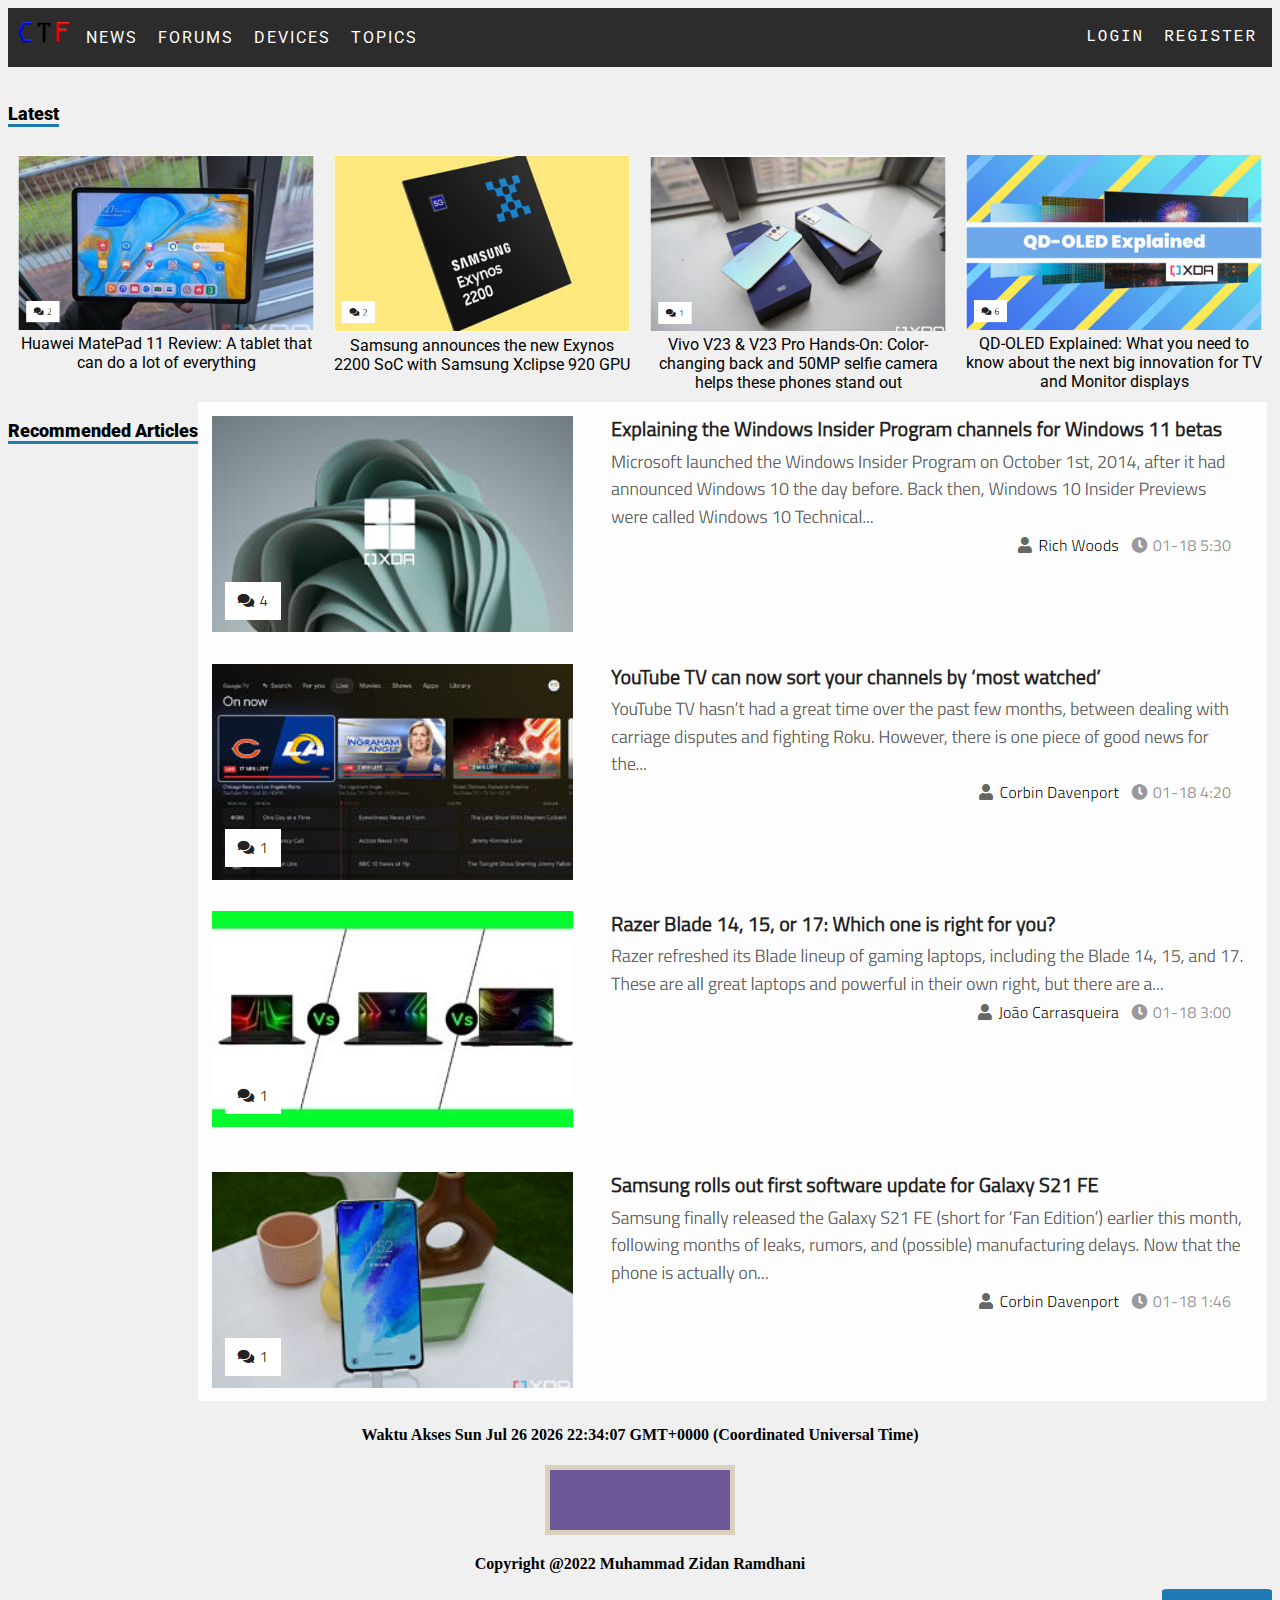
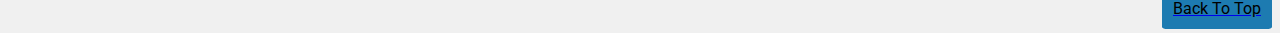
<file: index.html>
<!DOCTYPE html>
<html>
    <head>
        <meta charset="UTF-8">
        <link rel="icon" type="image/png" sizes="96x96" href="Images/favicon-96x96.png">
        <title>CommunityTechForum | CTF Homepage</title>
    </head>
    <body>
        <link rel="stylesheet" type="text/css" href="index.style.css"/>

        <a name="top"></a>

        <!--Start Navhead-->
        <div class="topnav">
            <img id="pict" src="Images/CTF.png" width="5%">
            <a id="nav" href="#">NEWS</a>
            <a id="nav" href="#">FORUMS</a>
            <a id="nav" href="Devices.html">DEVICES</a>
            <a id="nav" href="#">TOPICS</a>
            <a id="logs" href="login.html">REGISTER</a>
            <a id="logs" href="login.html">LOGIN</a>
        </div>
        <br>
        <!--End Navhead-->
        
        <div class="main">
            <p class="head" >Latest</p>
        </div>
        <center>
            <div class="gambar">
                <section>
                <div class="foto">
                    <img src="Images/A1.png" width="100%">
                    <a href="#"><font face="Roboto">Huawei MatePad 11 Review: A tablet that can do a lot of everything</font></a>
                    <br>
                </div>
                </section>
    
                <section>
                    <div class="foto">
                        <img src="Images/A2.png" width="100%">
                        <a href="#"><font face="Roboto">Samsung announces the new Exynos 2200 SoC with Samsung Xclipse 920 GPU</font></a>
                        <br>
                    </div>
                </section>
    
                <section>
                    <div class="foto">
                        <img src="Images/A3.png" width="100%">
                        <a href="#"><font face="Roboto">Vivo V23 & V23 Pro Hands-On: Color-changing back and 50MP selfie camera helps these phones stand out</font></a>
                        <br>
                    </div>
                </section>

                <section>
                    <div class="foto">
                        <img src="Images/A4.png" width="100%">
                        <a href="qd-oled.html"><font face="Roboto">QD-OLED Explained: What you need to know about the next big innovation for TV and Monitor displays</font></a>
                        <br>
                    </div>
                </section>
    
                <script>
                    $(document).ready(function(){
                        $(".read").click(function(){
                            $(this).prev().toggle();
                            $(this).siblings('.dots').toggle();
                            if($(this).text()=='Read More'){
                                $(this).text('Read Less');
                            }
                            else{
                                $(this).text('Read');
                            }
                        });
                    });
                </script>
            </div>
        </center>
        
        <div class="main">
            <p class="head" >Recommended Articles</p>
        </div>
        <img src="Images/Rec.png">
        
        <h4 align="center" id="tanggal"></h4>
        <div class="jam_digital" id="jam_digital">
            <div class="kotak">
                <p id="jam"></p>
            </div>
            <div class="kotak">
                <p id="menit"></p>
            </div>
            <div class="kotak">
                <p id="detik"></p>
            </div>
        </div>

        <script type="text/javascript">
            var tgl = new Date();
            document.getElementById("tanggal").innerHTML = "Waktu Akses "+tgl;
            window.setTimeout("waktu()", 1000);
            function waktu(){
                var waktu = new Date();
                setTimeout("waktu()", 1000);
                document.getElementById("jam").innerHTML = waktu.getHours();
                document.getElementById("menit").innerHTML = waktu.getMinutes();
                document.getElementById("detik").innerHTML = waktu.getSeconds();
            }
        </script>

        <!--Start Footer-->
        <p align="center"><font face="Tw Cen MT Condensed Extra Bold"><b>Copyright @2022 Muhammad Zidan Ramdhani</b></font></p>
        <div class="content2">
            <a href="#top"><font face="Roboto" color="black">Back To Top</font></a>
        </div>
        <!--End Footer-->
        <br>
        <br>
    </body>
</html>
</file>
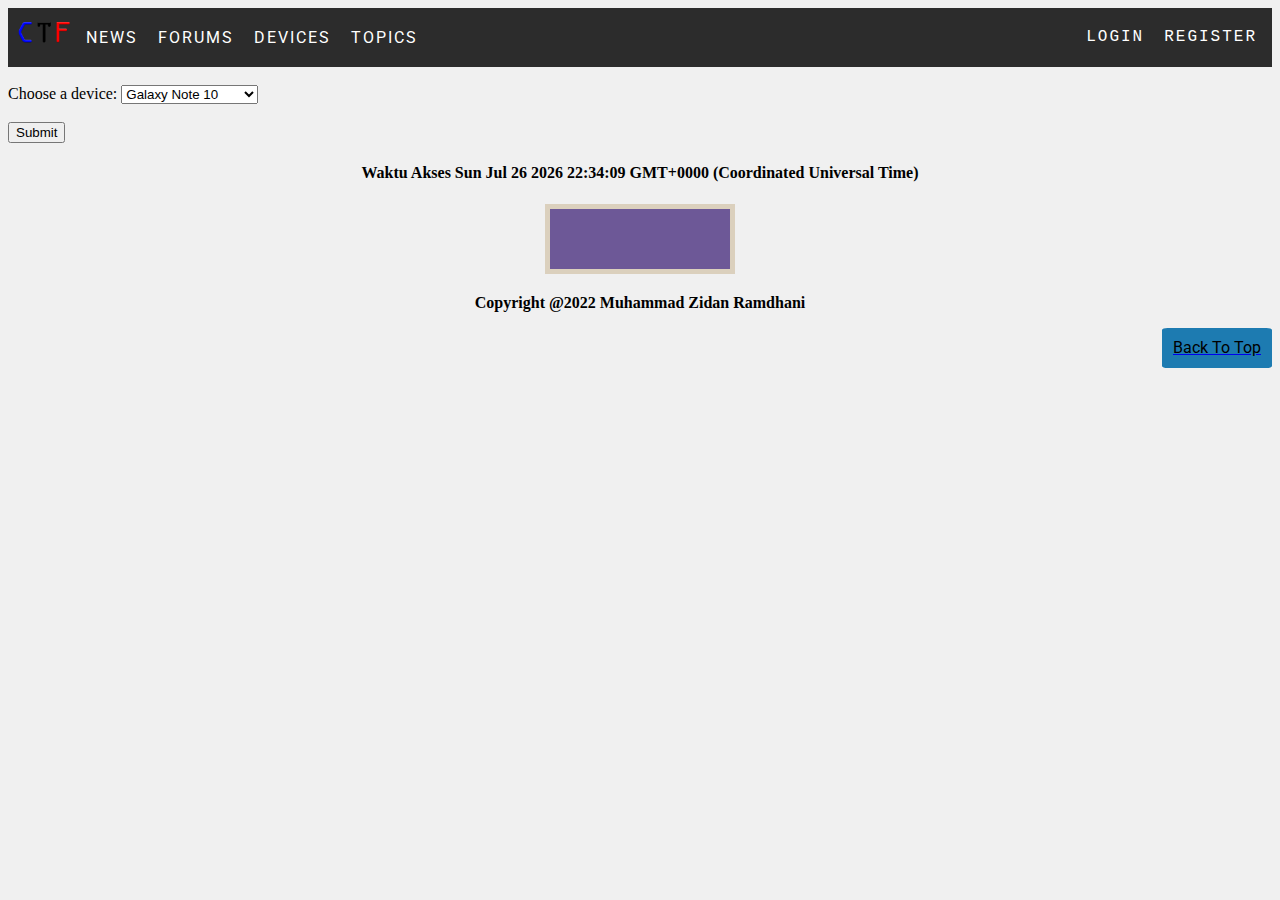
<file: Devices.html>
<!DOCTYPE html>
<html>
    <head>
        <meta charset="UTF-8">
        <link rel="icon" type="image/png" sizes="96x96" href="Images/favicon-96x96.png">
        <title>Devices | CommunityTechForum</title>
    </head>
    <body>
        <link rel="stylesheet" type="text/css" href="devices.style.css"/>

        <a name="top"></a>

        <!--Start Navhead-->
        <div class="topnav">
            <img id="pict" src="Images/CTF.png" width="5%">
            <a id="nav" href="index.html">NEWS</a>
            <a id="nav" href="#">FORUMS</a>
            <a id="nav" href="#">DEVICES</a>
            <a id="nav" href="#">TOPICS</a>
            <a id="logs" href="login.html">REGISTER</a>
            <a id="logs" href="login.html">LOGIN</a>
        </div>
        <br>
        <!--End Navhead-->
        

        <div>
            <form>
                <label for="cars">Choose a device:</label>
                <select name="cars" id="cars">
                  <optgroup label="Samsung">
                    <option value="Note10">Galaxy Note 10</option>
                    <option value="Note10+">Galaxy Note 10+</option>
                    <option value="A51">Galaxy A51</option>
                    <option value="M31">Galaxy M31</option>
                  </optgroup>
                  <optgroup label="Xiaomi">
                    <option value="RN10">Redmi Note 10</option>
                    <option value="RN10+">Redmi Note 10+</option>
                    <option value="RN9">Redmi Note 9</option>
                    <option value="RN9+">Redmi Note 9+</option>
                    <option value="RN8">Redmi Note 8</option>
                    <option value="RN8+">Redmi Note 8+</option>
                  </optgroup>
                </select>
                <br><br>
                <input type="submit" value="Submit">
            </form>
        </div>


        <h4 align="center" id="tanggal"></h4>
        <div class="jam_digital" id="jam_digital">
            <div class="kotak">
                <p id="jam"></p>
            </div>
            <div class="kotak">
                <p id="menit"></p>
            </div>
            <div class="kotak">
                <p id="detik"></p>
            </div>
        </div>

        <script type="text/javascript">
            var tgl = new Date();
            document.getElementById("tanggal").innerHTML = "Waktu Akses "+tgl;
            window.setTimeout("waktu()", 1000);
            function waktu(){
                var waktu = new Date();
                setTimeout("waktu()", 1000);
                document.getElementById("jam").innerHTML = waktu.getHours();
                document.getElementById("menit").innerHTML = waktu.getMinutes();
                document.getElementById("detik").innerHTML = waktu.getSeconds();
            }
        </script>

        <!--Start Footer-->
        <p align="center"><font face="Tw Cen MT Condensed Extra Bold"><b>Copyright @2022 Muhammad Zidan Ramdhani</b></font></p>
        <div class="content2">
            <a href="#top"><font face="Roboto" color="black">Back To Top</font></a>
        </div>
        <!--End Footer-->
    </body>
</html>
</file>
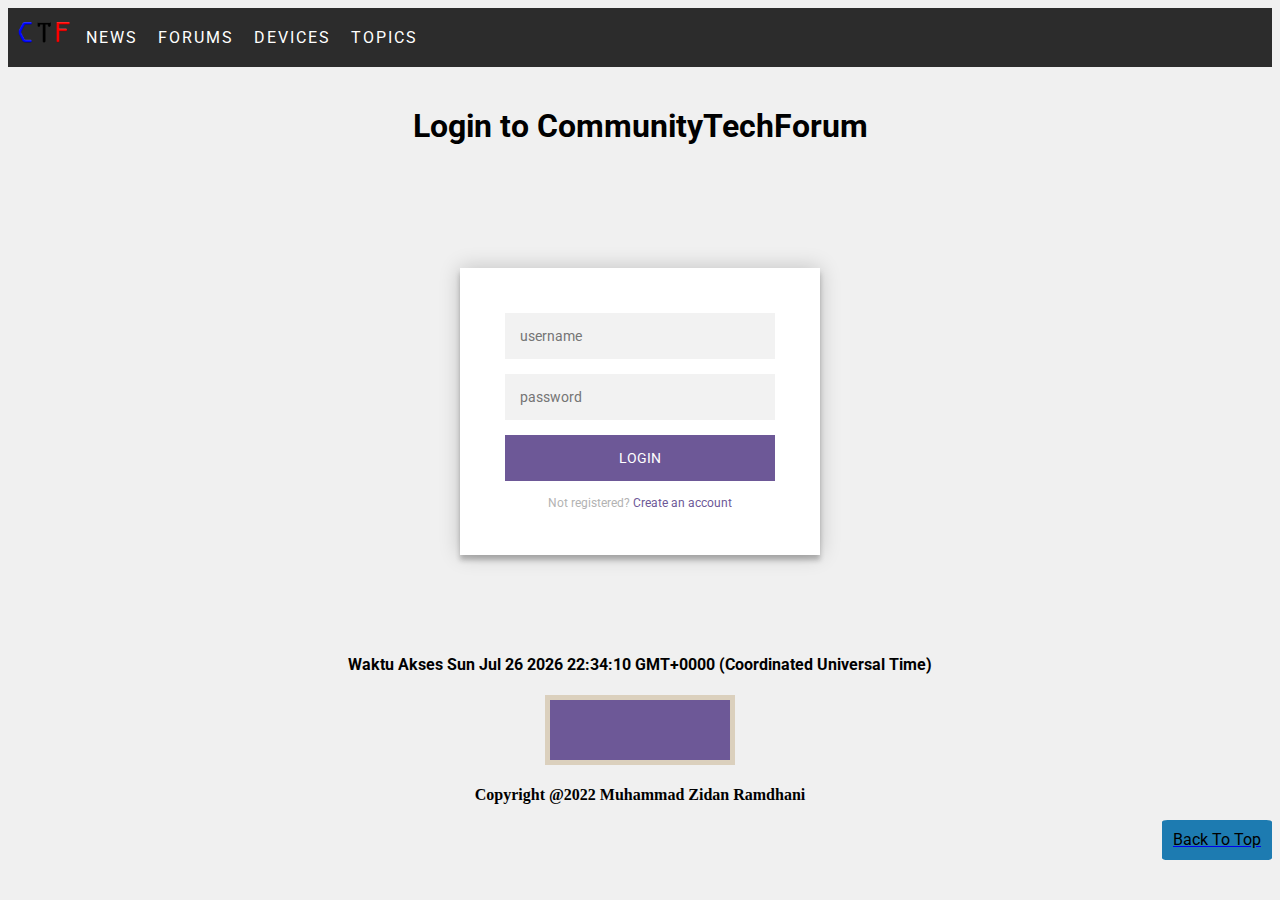
<file: login.html>
<!DOCTYPE html>
<html>
    <head>
        <meta charset="UTF-8">
        <link rel="icon" type="image/png" sizes="96x96" href="Images/favicon-96x96.png">
        <title>Login CommunityTechForum | CTF Login</title>
    </head>
    <body>
        <link rel="stylesheet" type="text/css" href="login.style.css"/>

        <a name="top"></a>

        <!--Start Navhead-->
        <div class="topnav">
            <img id="pict" src="Images/CTF.png" width="5%">
            <a id="nav" href="index.html">NEWS</a>
            <a id="nav" href="#">FORUMS</a>
            <a id="nav" href="Devices.html">DEVICES</a>
            <a id="nav" href="#">TOPICS</a>
        </div>
        <br>
        <!--End Navhead-->

        <h1 class="headlog">Login to CommunityTechForum</h1>
        
        <div class="login-page">
            <div class="form">
              <form class="register-form">
                <input type="text" placeholder="name"/>
                <input type="password" placeholder="password"/>
                <input type="text" placeholder="email address"/>
                <button>create</button>
                <p class="message">Already registered? <a href="#">Sign In</a></p>
              </form>
              <form class="login-form">
                <input type="text" placeholder="username"/>
                <input type="password" placeholder="password"/>
                <button>login</button>
                <p class="message">Not registered? <a href="#">Create an account</a></p>
              </form>
            </div>
          </div>
        
        
        <h4 align="center" id="tanggal"></h4>
        <div class="jam_digital" id="jam_digital">
            <div class="kotak">
                <p id="jam"></p>
            </div>
            <div class="kotak">
                <p id="menit"></p>
            </div>
            <div class="kotak">
                <p id="detik"></p>
            </div>
        </div>

        <script type="text/javascript">
            var tgl = new Date();
            document.getElementById("tanggal").innerHTML = "Waktu Akses "+tgl;
            window.setTimeout("waktu()", 1000);
            function waktu(){
                var waktu = new Date();
                setTimeout("waktu()", 1000);
                document.getElementById("jam").innerHTML = waktu.getHours();
                document.getElementById("menit").innerHTML = waktu.getMinutes();
                document.getElementById("detik").innerHTML = waktu.getSeconds();
            }
        </script>

        <!--Start Footer-->
        <p align="center"><font face="Tw Cen MT Condensed Extra Bold"><b>Copyright @2022 Muhammad Zidan Ramdhani</b></font></p>
        <div class="content2">
            <a href="#top"><font face="Roboto" color="black">Back To Top</font></a>
        </div>
        <!--End Footer-->
    </body>
</html>
</file>
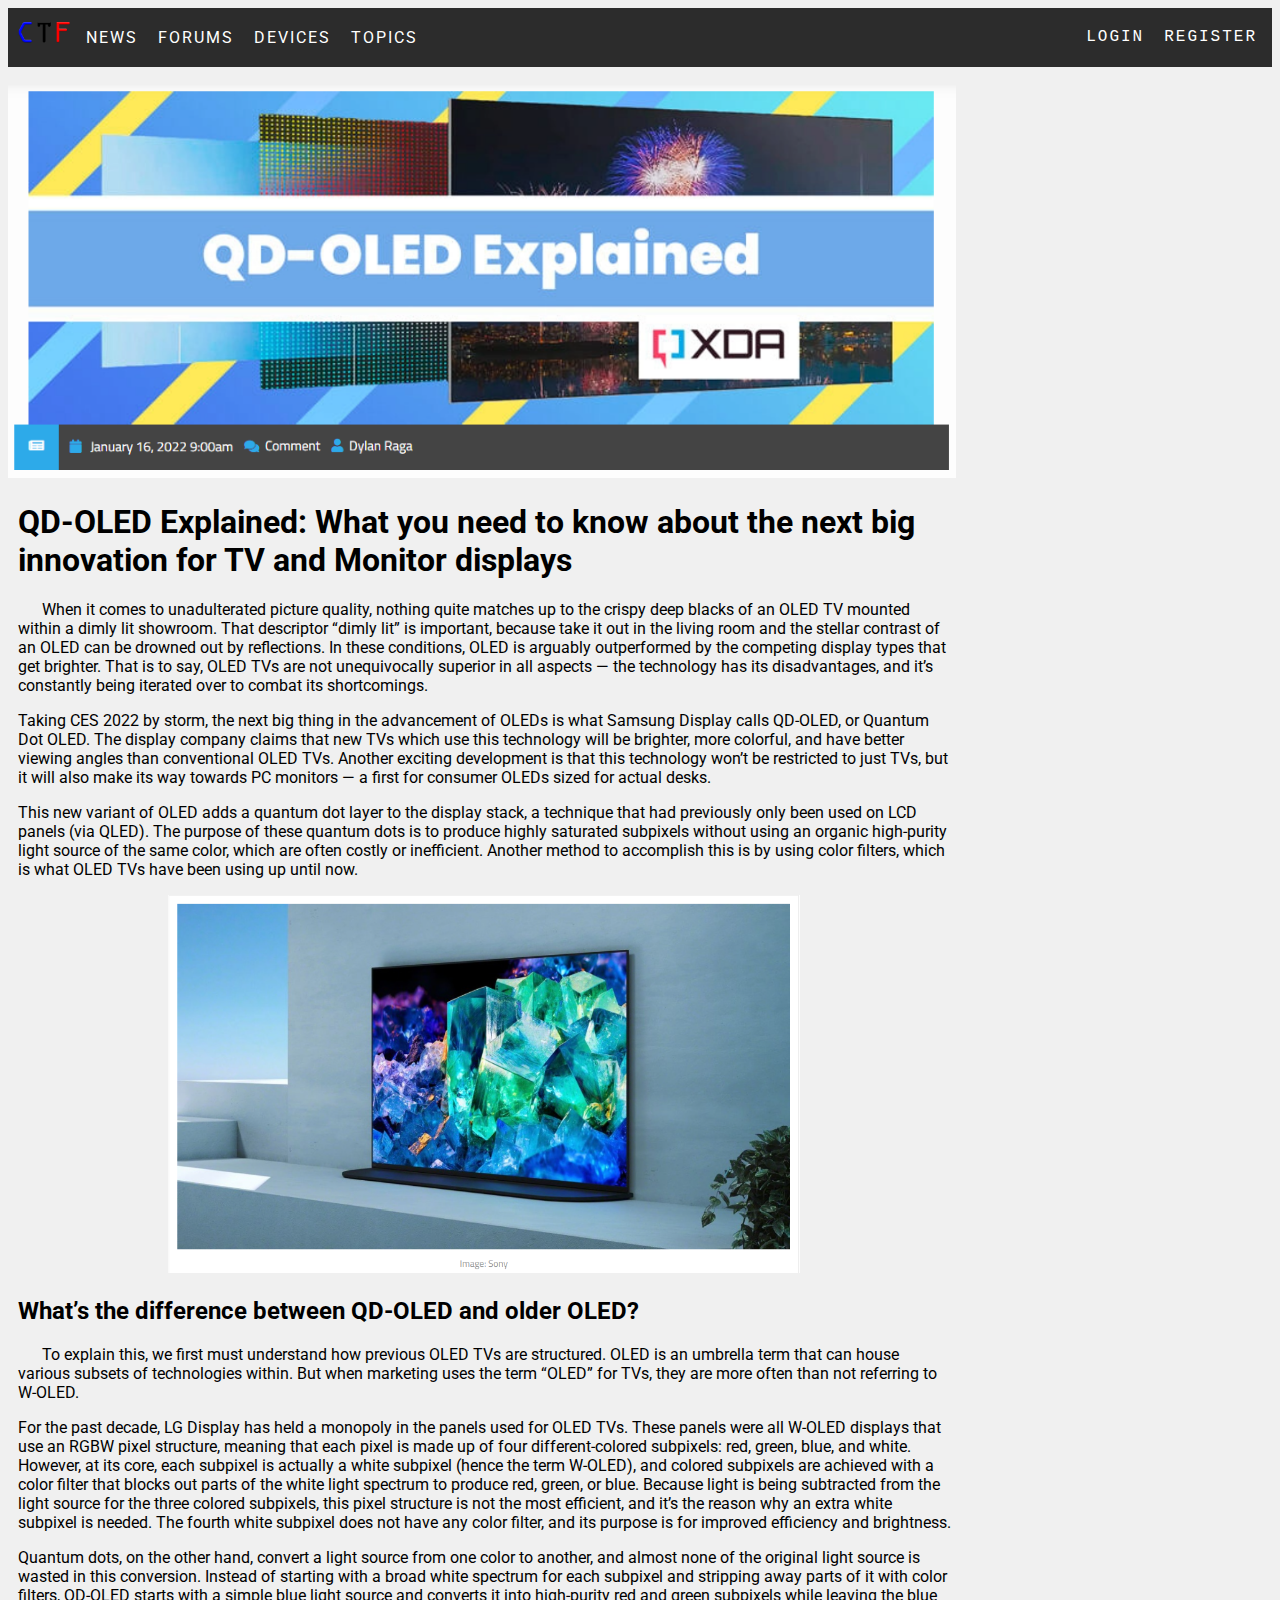
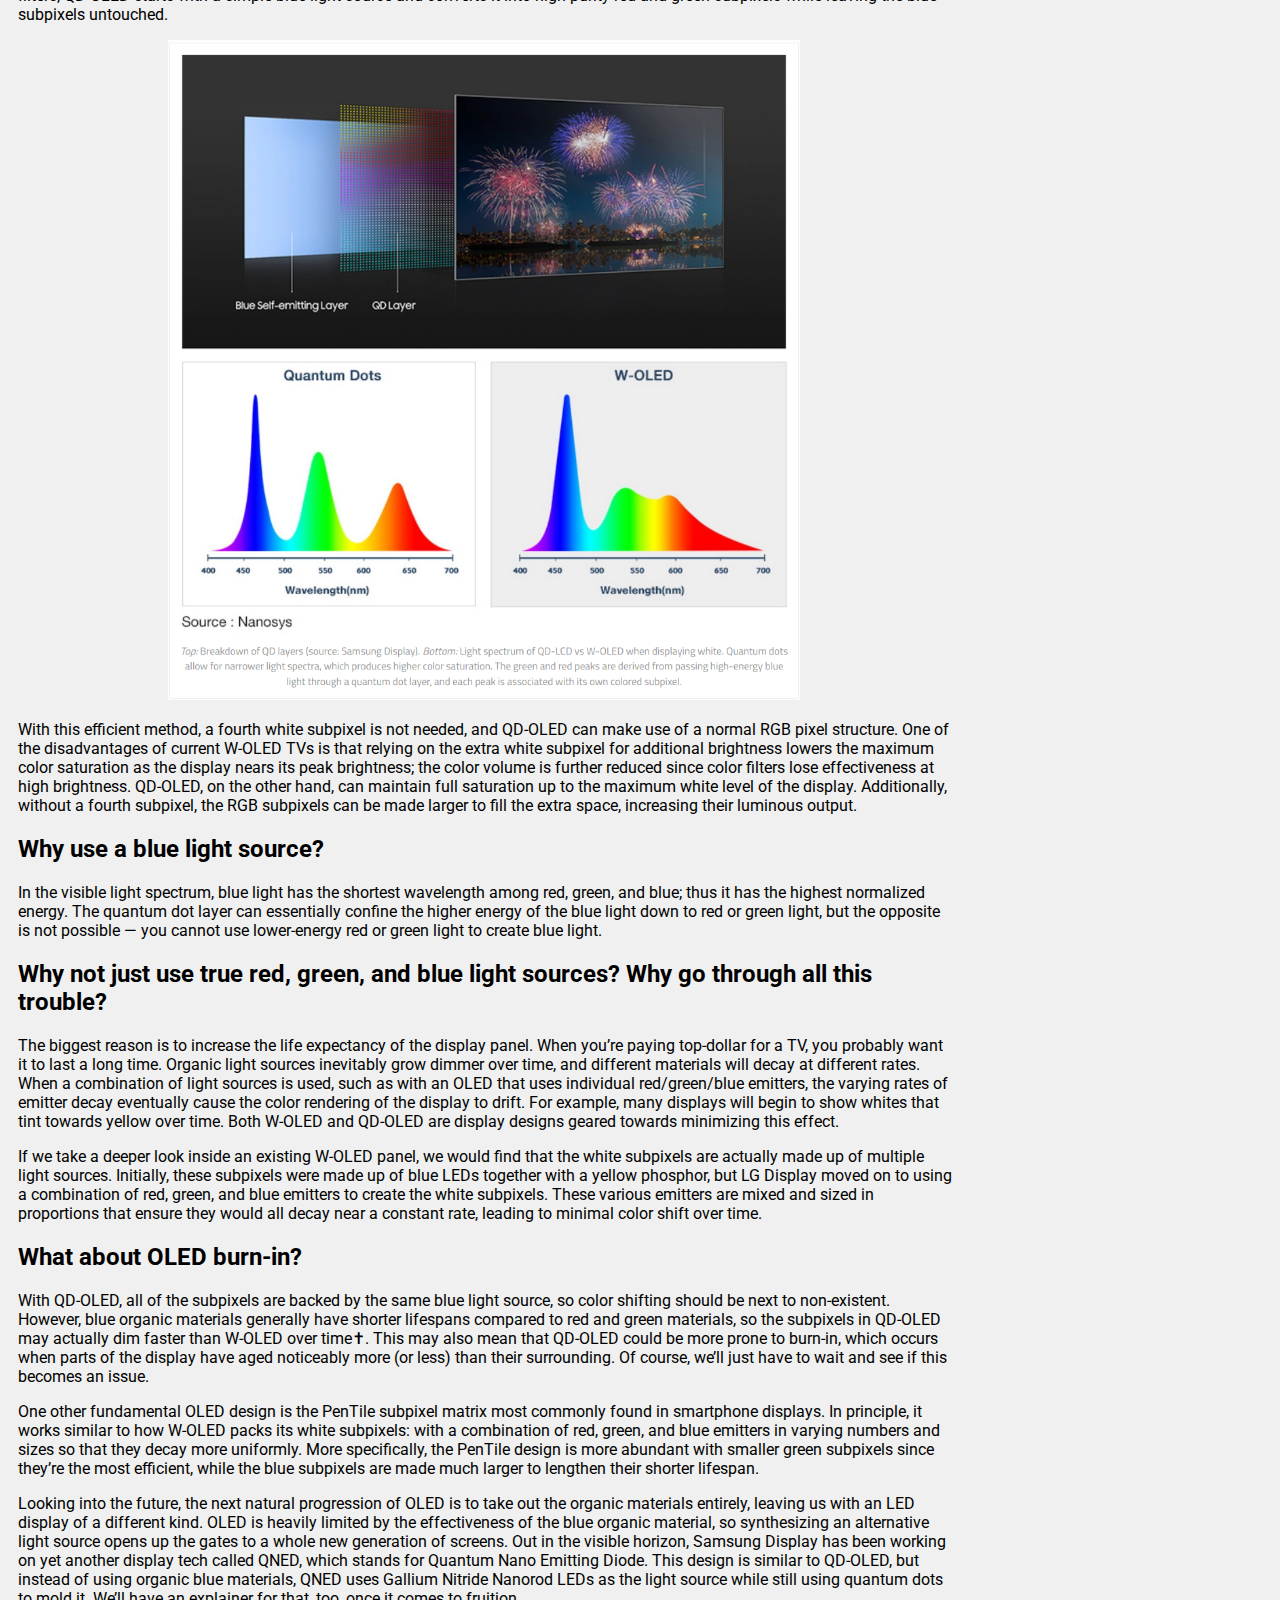
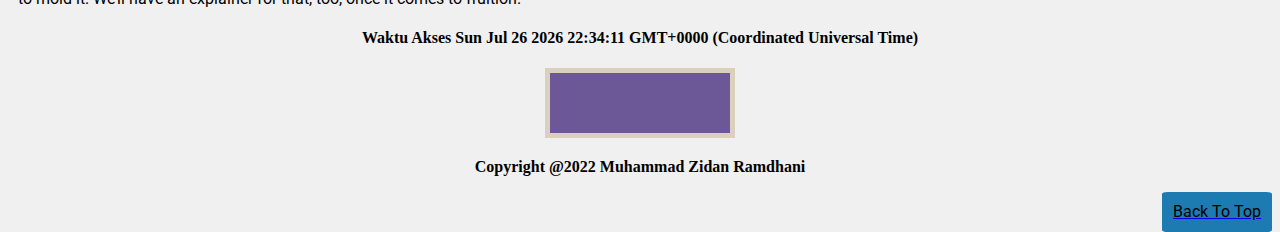
<file: qd-oled.html>
<!DOCTYPE html>
<html>
    <head>
        <meta charset="UTF-8">
        <link rel="icon" type="image/png" sizes="96x96" href="Images/favicon-96x96.png">
        <title>QD-OLED Explained: What you need to know about the next big innovation for TV and Monitor displays | CommunityTechForum</title>
    </head>
    <body>
        <link rel="stylesheet" type="text/css" href="qd-oled.style.css"/>

        <a name="top"></a>

        <!--Start Navhead-->
        <div class="topnav">
            <img id="pict" src="Images/CTF.png" width="5%">
            <a id="nav" href="index.html">NEWS</a>
            <a id="nav" href="#">FORUMS</a>
            <a id="nav" href="Devices.html">DEVICES</a>
            <a id="nav" href="#">TOPICS</a>
            <a id="logs" href="login.html">REGISTER</a>
            <a id="logs" href="login.html">LOGIN</a>
        </div>
        <br>
        <!--End Navhead-->
        

        <div>
            <img src="Images/A1_big.png" width="75%">
            <h1 class="aHead">QD-OLED Explained: What you need to know about the next big innovation for TV and Monitor displays</h1>
            <p class="article">&nbsp &nbsp &nbsp When it comes to unadulterated picture quality, nothing quite matches up to the crispy deep blacks
                 of an OLED TV mounted within a dimly lit showroom. That descriptor “dimly lit” is important, because take it out
                  in the living room and the stellar contrast of an OLED can be drowned out by reflections. In these conditions, 
                  OLED is arguably outperformed by the competing display types that get brighter. 
                  That is to say, OLED TVs are not unequivocally superior in all aspects — the technology has its disadvantages, 
                  and it’s constantly being iterated over to combat its shortcomings.
            </p>
            <p class="article">Taking CES 2022 by storm, the next big thing in the advancement of OLEDs is what 
                Samsung Display calls QD-OLED, or Quantum Dot OLED. The display company claims that new TVs which use this technology 
                will be brighter, more colorful, and have better viewing angles than conventional OLED TVs. Another exciting development 
                is that this technology won’t be restricted to just TVs, but it will also make its way towards PC monitors — a first for 
                consumer OLEDs sized for actual desks.
            </p>
            <p class="article">This new variant of OLED adds a quantum dot layer to the display stack, 
                a technique that had previously only been used on LCD panels (via QLED). The purpose of these quantum dots is to produce 
                highly saturated subpixels without using an organic high-purity light source of the same color, which are often costly or 
                inefficient. Another method to accomplish this is by using color filters, which is what OLED TVs have been using up until now.
            </p>

            <img class="img" src="Images/G1.png" width="50%">

            <h2 class="aHead">What’s the difference between QD-OLED and older OLED?</h2>
            <p class="article">&nbsp &nbsp &nbsp To explain this, we first must understand how previous OLED TVs are structured.
                 OLED is an umbrella term that can house various subsets of technologies within. But when marketing uses the 
                 term “OLED” for TVs, they are more often than not referring to W-OLED.
            </p>
            <p class="article">For the past decade, LG Display has held a monopoly in the panels used for OLED TVs. 
                These panels were all W-OLED displays that use an RGBW pixel structure, meaning that each pixel is made up of four 
                different-colored subpixels: red, green, blue, and white. However, at its core, each subpixel is actually a white subpixel 
                (hence the term W-OLED), and colored subpixels are achieved with a color filter that blocks out parts of the white light 
                spectrum to produce red, green, or blue. Because light is being subtracted from the light source for the three colored 
                subpixels, this pixel structure is not the most efficient, and it’s the reason why an extra white subpixel is needed. 
                The fourth white subpixel does not have any color filter, and its purpose is for improved efficiency and brightness.
            </p>
            <p class="article">Quantum dots, on the other hand, convert a light source from one color to another, and almost 
                none of the original light source is wasted in this conversion. Instead of starting with a broad white spectrum 
                for each subpixel and stripping away parts of it with color filters, QD-OLED starts with a simple blue light source 
                and converts it into high-purity red and green subpixels while leaving the blue subpixels untouched.
            </p>
            <img class="img" src="Images/G2.png" width="50%">
            <p class="article">With this efficient method, a fourth white subpixel is not needed, and QD-OLED can make use of 
                a normal RGB pixel structure. One of the disadvantages of current W-OLED TVs is that relying on the extra 
                white subpixel for additional brightness lowers the maximum color saturation as the display nears 
                its peak brightness; the color volume is further reduced since color filters lose effectiveness at high 
                brightness. QD-OLED, on the other hand, can maintain full saturation up to the maximum white level of the 
                display. Additionally, without a fourth subpixel, the RGB subpixels can be made larger to fill the extra space, 
                increasing their luminous output.
            </p>

            <h2 class="aHead">Why use a blue light source?</h2>
            <p class="article">In the visible light spectrum, blue light has the shortest wavelength among red, green, 
                and blue; thus it has the highest normalized energy. The quantum dot layer can essentially confine the higher 
                energy of the blue light down to red or green light, but the opposite is not possible — you cannot use 
                lower-energy red or green light to create blue light.
            </p>

            <h2 class="aHead">Why not just use true red, green, and blue light sources? Why go through all this trouble?</h2>
            <p class="article">The biggest reason is to increase the life expectancy of the display panel. When you’re paying 
                top-dollar for a TV, you probably want it to last a long time. Organic light sources inevitably grow dimmer over 
                time, and different materials will decay at different rates. When a combination of light sources is used, such as 
                with an OLED that uses individual red/green/blue emitters, the varying rates of emitter decay eventually cause the 
                color rendering of the display to drift. For example, many displays will begin to show whites that tint towards 
                yellow over time. Both W-OLED and QD-OLED are display designs geared towards minimizing this effect.
            </p>
            <p class="article">If we take a deeper look inside an existing W-OLED panel, we would find that the white subpixels 
                are actually made up of multiple light sources. Initially, these subpixels were made up of blue LEDs together 
                with a yellow phosphor, but LG Display moved on to using a combination of red, green, and blue emitters to create 
                the white subpixels. These various emitters are mixed and sized in proportions that ensure they would all decay 
                near a constant rate, leading to minimal color shift over time.
            </p>

            <h2 class="aHead">What about OLED burn-in?</h2>
            <p class="article">With QD-OLED, all of the subpixels are backed by the same blue light source, so color shifting 
                should be next to non-existent. However, blue organic materials generally have shorter lifespans compared to 
                red and green materials, so the subpixels in QD-OLED may actually dim faster than W-OLED over time✝. This may 
                also mean that QD-OLED could be more prone to burn-in, which occurs when parts of the display have aged 
                noticeably more (or less) than their surrounding. Of course, we’ll just have to wait and see if this becomes an issue.
            </p>
            <p class="article">One other fundamental OLED design is the PenTile subpixel matrix most commonly found in smartphone
                 displays. In principle, it works similar to how W-OLED packs its white subpixels: with a combination of red, 
                 green, and blue emitters in varying numbers and sizes so that they decay more uniformly. More specifically, the 
                 PenTile design is more abundant with smaller green subpixels since they’re the most efficient, while the blue 
                 subpixels are made much larger to lengthen their shorter lifespan.
            </p>

            <p class="article">Looking into the future, the next natural progression of OLED is to take out the organic materials 
                entirely, leaving us with an LED display of a different kind. OLED is heavily limited by the effectiveness of the 
                blue organic material, so synthesizing an alternative light source opens up the gates to a whole new generation of 
                screens. Out in the visible horizon, Samsung Display has been working on yet another display tech called QNED, 
                which stands for Quantum Nano Emitting Diode. This design is similar to QD-OLED, but instead of using organic blue 
                materials, QNED uses Gallium Nitride Nanorod LEDs as the light source while still using quantum dots to mold it. 
                We’ll have an explainer for that, too, once it comes to fruition.
            </p>
        </div>


        <h4 align="center" id="tanggal"></h4>
        <div class="jam_digital" id="jam_digital">
            <div class="kotak">
                <p id="jam"></p>
            </div>
            <div class="kotak">
                <p id="menit"></p>
            </div>
            <div class="kotak">
                <p id="detik"></p>
            </div>
        </div>

        <script type="text/javascript">
            var tgl = new Date();
            document.getElementById("tanggal").innerHTML = "Waktu Akses "+tgl;
            window.setTimeout("waktu()", 1000);
            function waktu(){
                var waktu = new Date();
                setTimeout("waktu()", 1000);
                document.getElementById("jam").innerHTML = waktu.getHours();
                document.getElementById("menit").innerHTML = waktu.getMinutes();
                document.getElementById("detik").innerHTML = waktu.getSeconds();
            }
        </script>

        <!--Start Footer-->
        <p align="center"><font face="Tw Cen MT Condensed Extra Bold"><b>Copyright @2022 Muhammad Zidan Ramdhani</b></font></p>
        <div class="content2">
            <a href="#top"><font face="Roboto" color="black">Back To Top</font></a>
        </div>
        <!--End Footer-->
    </body>
</html>
</file>
<file: index.style.css>
@import url(https://fonts.googleapis.com/css?family=Roboto:300);

body{
    background-color: #f0f0f0;
}

.topnav{
    padding: 5px;
    overflow: hidden;
    background-color: #2c2c2c;
}

#pict{
    float: left;
}

#nav{
    float: left;
    font-family: "Roboto", sans-serif;
    display: inline;
    letter-spacing: 2px;
    word-spacing: 2px;
    color: white;
    padding: 15px 10px;
    text-decoration: none;
}

#logs{
    float: right;
    font-family: 'Courier New', Courier, monospace;
    display: inline;
    letter-spacing: 2px;
    word-spacing: 2px;
    color: white;
    padding: 15px 10px;
    text-decoration: none;
}

.topnav a:hover{
    background-color: #6d5897;
    color: black;
}

.head{
    float: inline-start;
    font-family: "Roboto", sans-serif;
    font-weight: 1000;
    font-size: large;
    border-style: none none solid;
    border-color: #1d7bb1;
}

.gambar{
    width: 125%;
    display: grid;
    grid-template-columns: 1fr 1fr 1fr 1fr 1fr;
}
.gambar.fotoimg{
    width: 300px;
}

.foto{
    border: none;
    margin: 10px;
}

.foto a{
    text-decoration: none;
    color: black;
}

.content2{
    float: right;
    border: 1px;
    padding: 10px;
    width: 90px;
    height: 20px;
    color: black;
    text-align: center;
    background: #1d7bb1;
    text-decoration: none;
    border-radius: 5%;
    cursor: pointer;
    transition: width 1s, height 1s;
    -webkit-transition: width 1s, height 1s;
}

.content2:hover{
    width: 95px;
    height: 25px;
}

.jam_digital{
    overflow: hidden;
    width: 180px;
    margin: 20px auto;
    border: 5px solid #DBD0BD;
    background-color:#6d5897;
}

.kotak{
    float: left;
    width: 60px;
    height: 60px;
}

.jam_digital p{
    color: black;
    font-size: 21px;
    text-align: center;
    margin-top: 18px;
}
</file>
<file: devices.style.css>
@import url(https://fonts.googleapis.com/css?family=Roboto:300);

body{
    background-color: #f0f0f0;
}

.topnav{
    padding: 5px;
    overflow: hidden;
    background-color: #2c2c2c;
}

#pict{
    float: left;
}

#nav{
    float: left;
    font-family: "Roboto", sans-serif;
    display: inline;
    letter-spacing: 2px;
    word-spacing: 2px;
    color: white;
    padding: 15px 10px;
    text-decoration: none;
}

#logs{
    float: right;
    font-family: 'Courier New', Courier, monospace;
    display: inline;
    letter-spacing: 2px;
    word-spacing: 2px;
    color: white;
    padding: 15px 10px;
    text-decoration: none;
}

.topnav a:hover{
    background-color: #6d5897;
    color: black;
}

.head{
    float: inline-start;
    font-family: Arial, Helvetica, sans-serif;
    border-style: none none solid;
    border-color: #1d7bb1;
}

.content2{
    float: right;
    border: 1px;
    padding: 10px;
    width: 90px;
    height: 20px;
    color: black;
    text-align: center;
    background: #1d7bb1;
    text-decoration: none;
    border-radius: 5%;
    cursor: pointer;
    transition: width 1s, height 1s;
    -webkit-transition: width 1s, height 1s;
}

.content2:hover{
    width: 95px;
    height: 25px;
}

.jam_digital{
    overflow: hidden;
    width: 180px;
    margin: 20px auto;
    border: 5px solid #DBD0BD;
    background-color:#6d5897;
}

.kotak{
    float: left;
    width: 60px;
    height: 60px;
}

.jam_digital p{
    color: black;
    font-size: 21px;
    text-align: center;
    margin-top: 18px;
}
</file>
<file: login.style.css>
@import url(https://fonts.googleapis.com/css?family=Roboto:300);

body{
    background-color: #f0f0f0;
    font-family: "Roboto", sans-serif;   
}

.topnav{
    padding: 5px;
    overflow: hidden;
    background-color: #2c2c2c;
}

#pict{
    float: left;
}

#nav{
    float: left;
    font-family: "Roboto",sans-serif;
    display: inline;
    letter-spacing: 2px;
    word-spacing: 2px;
    color: white;
    padding: 15px 10px;
    text-decoration: none;
}

#logs{
    float: right;
    font-family: 'Courier New', Courier, monospace;
    display: inline;
    letter-spacing: 2px;
    word-spacing: 2px;
    color: white;
    padding: 15px 10px;
    text-decoration: none;
}

.headlog{
  font-family: "Roboto", sans-serif;
  text-align: center;
}

.topnav a:hover{
    background-color: #6d5897;
    color: black;
}

.content2{
  float: right;
  border: 1px;
  padding: 10px;
  width: 90px;
  height: 20px;
  color: black;
  text-align: center;
  background: #1d7bb1;
  text-decoration: none;
  border-radius: 5%;
  cursor: pointer;
  transition: width 1s, height 1s;
  -webkit-transition: width 1s, height 1s;
}

.content2:hover{
  width: 95px;
  height: 25px;
}

.jam_digital{
    overflow: hidden;
    width: 180px;
    margin: 20px auto;
    border: 5px solid #DBD0BD;
    background-color:#6d5897;
}

.kotak{
    float: left;
    width: 60px;
    height: 60px;
}

.jam_digital p{
    color: black;
    font-size: 21px;
    text-align: center;
    margin-top: 18px;
}

.login-page {
  width: 360px;
  padding: 8% 0 0;
  margin: auto;
}
.form {
  position: relative;
  z-index: 1;
  background: #FFFFFF;
  max-width: 360px;
  margin: 0 auto 100px;
  padding: 45px;
  text-align: center;
  box-shadow: 0 0 20px 0 rgba(0, 0, 0, 0.2), 0 5px 5px 0 rgba(0, 0, 0, 0.24);
}
.form input {
  font-family: "Roboto", sans-serif;
  outline: 0;
  background: #f2f2f2;
  width: 100%;
  border: 0;
  margin: 0 0 15px;
  padding: 15px;
  box-sizing: border-box;
  font-size: 14px;
}
.form button {
  font-family: "Roboto", sans-serif;
  text-transform: uppercase;
  outline: 0;
  background: #6d5897;
  width: 100%;
  border: 0;
  padding: 15px;
  color: #FFFFFF;
  font-size: 14px;
  -webkit-transition: all 0.3 ease;
  transition: all 0.3 ease;
  cursor: pointer;
}
.form button:hover,.form button:active,.form button:focus {
  background: #6d5897;
}
.form .message {
  margin: 15px 0 0;
  color: #b3b3b3;
  font-size: 12px;
}
.form .message a {
  color: #6d5897;
  text-decoration: none;
}
.form .register-form {
  display: none;
}
.container {
  position: relative;
  z-index: 1;
  max-width: 300px;
  margin: 0 auto;
}
.container:before, .container:after {
  content: "";
  display: block;
  clear: both;
}
.container .info {
  margin: 50px auto;
  text-align: center;
}
.container .info h1 {
  margin: 0 0 15px;
  padding: 0;
  font-size: 36px;
  font-weight: 300;
  color: #1a1a1a;
}
.container .info span {
  color: #4d4d4d;
  font-size: 12px;
}
.container .info span a {
  color: #000000;
  text-decoration: none;
}
.container .info span .fa {
  color: #EF3B3A;
}
</file>
<file: qd-oled.style.css>
@import url(https://fonts.googleapis.com/css?family=Roboto:300);

body{
    background-color: #f0f0f0;
}

.topnav{
    padding: 5px;
    overflow: hidden;
    background-color: #2c2c2c;
}

#pict{
    float: left;
}

#nav{
    float: left;
    font-family: "Roboto", sans-serif;
    display: inline;
    letter-spacing: 2px;
    word-spacing: 2px;
    color: white;
    padding: 15px 10px;
    text-decoration: none;
}

#logs{
    float: right;
    font-family: 'Courier New', Courier, monospace;
    display: inline;
    letter-spacing: 2px;
    word-spacing: 2px;
    color: white;
    padding: 15px 10px;
    text-decoration: none;
}

.topnav a:hover{
    background-color: #6d5897;
    color: black;
}

.head{
    float: inline-start;
    font-family: Arial, Helvetica, sans-serif;
    border-style: none none solid;
    border-color: #1d7bb1;
}

.aHead{
    padding-left: 10px;
    padding-right: 315px;
    font-family: "Roboto", sans-serif;
}

.article{
    padding-left: 10px;
    padding-right: 320px;
    font-family: "Roboto", serif;
}

.img{
    padding-left: 160px;
}

.content2{
    float: right;
    border: 1px;
    padding: 10px;
    width: 90px;
    height: 20px;
    color: black;
    text-align: center;
    background: #1d7bb1;
    text-decoration: none;
    border-radius: 5%;
    cursor: pointer;
    transition: width 1s, height 1s;
    -webkit-transition: width 1s, height 1s;
}

.content2:hover{
    width: 95px;
    height: 25px;
}

.jam_digital{
    overflow: hidden;
    width: 180px;
    margin: 20px auto;
    border: 5px solid #DBD0BD;
    background-color:#6d5897;
}

.kotak{
    float: left;
    width: 60px;
    height: 60px;
}

.jam_digital p{
    color: black;
    font-size: 21px;
    text-align: center;
    margin-top: 18px;
}
</file>
